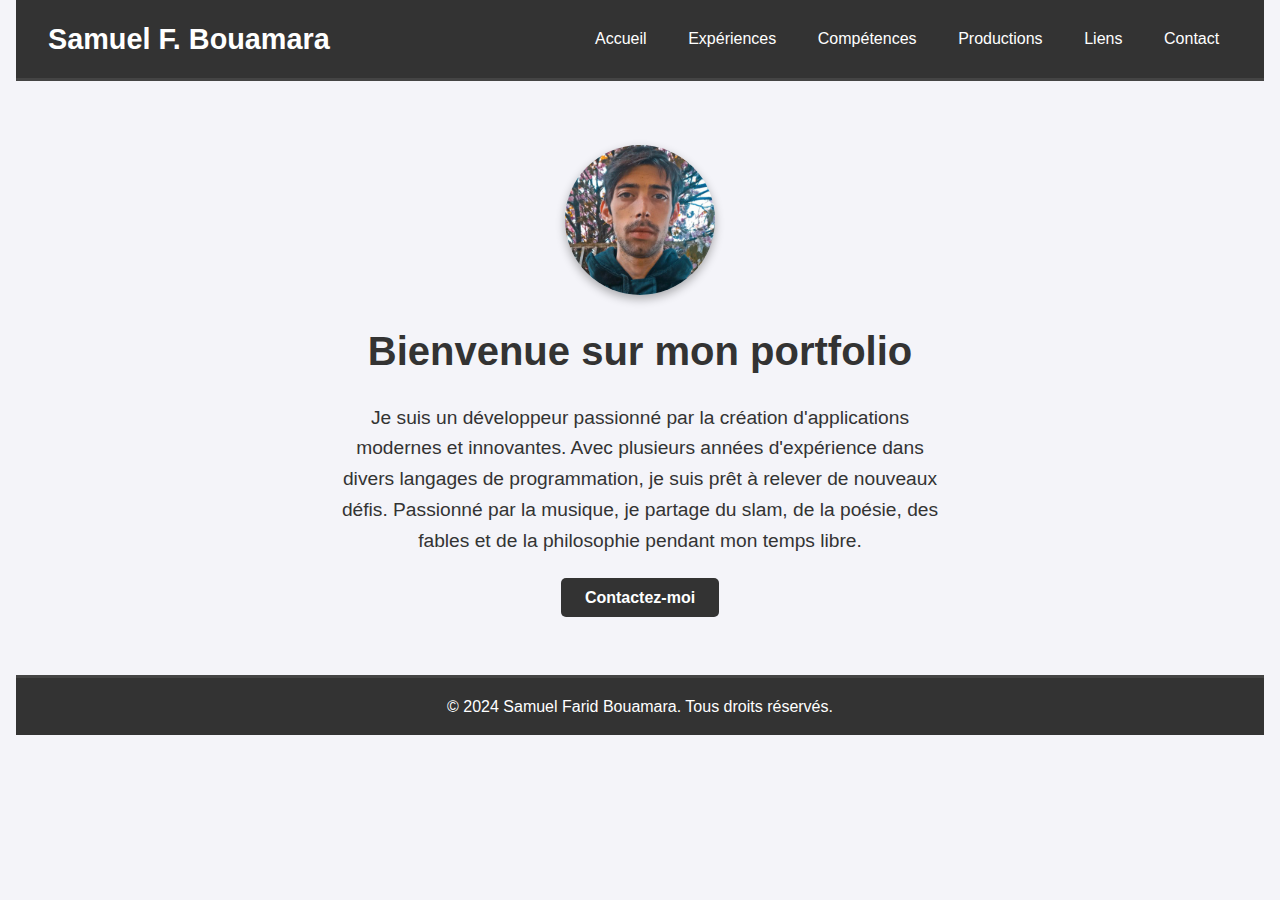
<file: index.html>
<!DOCTYPE html>
<html lang="fr">
<head>
    <meta charset="UTF-8">
    <meta name="viewport" content="width=device-width, initial-scale=1.0">
    <title>Samuel F. Bouamara</title>
    <link rel="stylesheet" href="styles.css">
</head>
<body>
    <!-- En-tête avec le logo et le menu de navigation -->
    <header>
        <div class="logo">Samuel F. Bouamara</div>
        <nav>
            <ul>
                <li><a href="./index.html">Accueil</a></li>
                <li><a href="./experiences.html">Expériences</a></li>
                <li><a href="./competences.html">Compétences</a></li>
                <li><a href="./productions.html">Productions</a></li>
                <li><a href="./liens.html">Liens</a></li>
                <li><a href="./contact.html">Contact</a></li>
            </ul>
        </nav>
    </header>

    <main>
        <!-- Section Accueil -->
        <section id="accueil">
            <div class="hero">
                <img src="Samuel.jpeg" alt="Photo de profil" class="profile-img">
                <h1>Bienvenue sur mon portfolio</h1>
                <p>Je suis un développeur passionné par la création d'applications modernes et innovantes. Avec plusieurs années d'expérience dans divers langages de programmation, je suis prêt à relever de nouveaux défis. Passionné par la musique, je partage du slam, de la poésie, des fables et de la philosophie pendant mon temps libre.</p>
                <a href="./contact.html" class="cta">Contactez-moi</a>
            </div>
        </section>
    </main>

    <!-- Pied de page avec le copyright -->
    <footer>
        <p>&copy; 2024 Samuel Farid Bouamara. Tous droits réservés.</p>
    </footer>
</body>
</html>
</file>
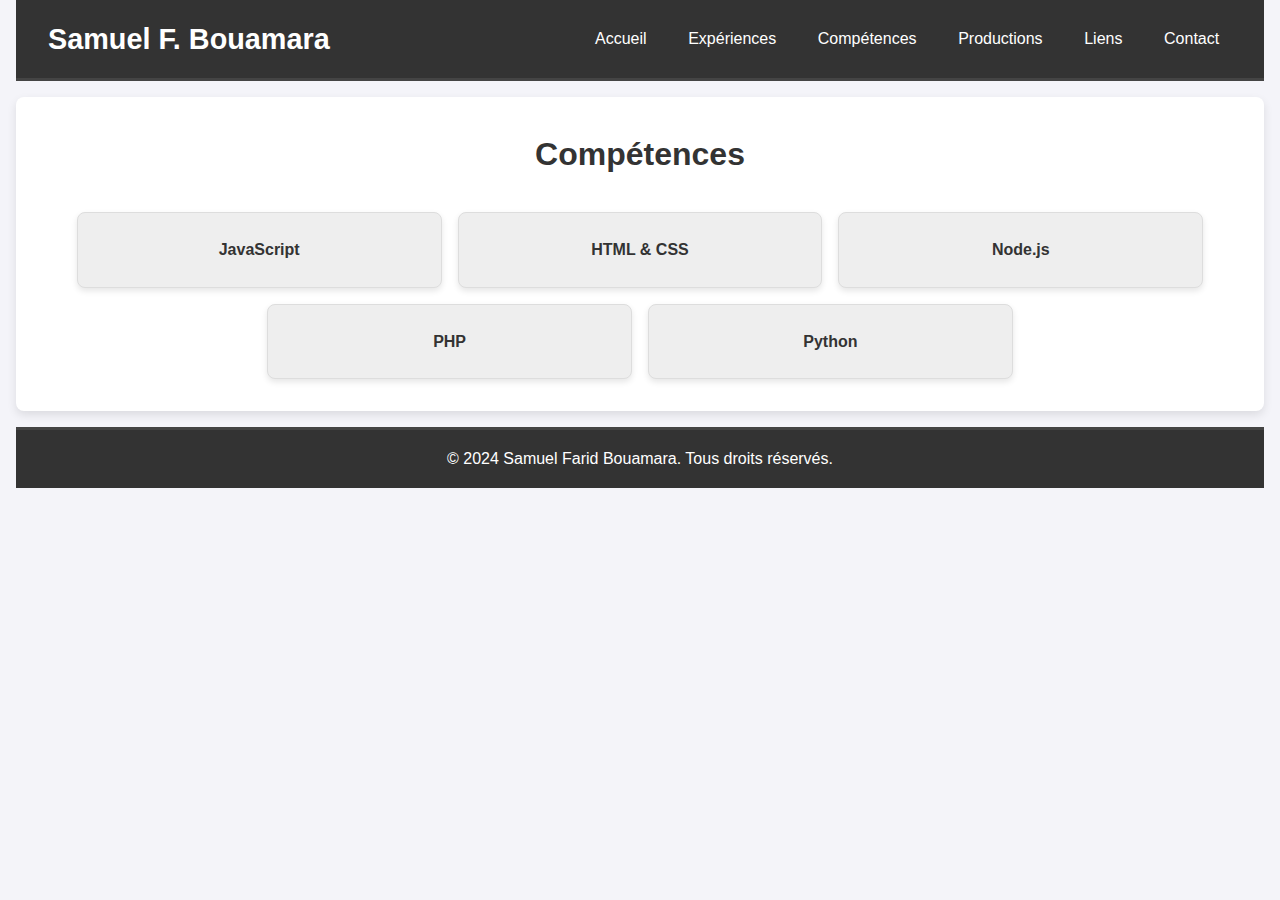
<file: competences.html>
<!DOCTYPE html>
<html lang="fr">
<head>
    <meta charset="UTF-8">
    <meta name="viewport" content="width=device-width, initial-scale=1.0">
    <title>Samuel Bouamara</title>
    <link rel="stylesheet" href="styles.css">
</head>
<body>
    <!-- En-tête avec le logo et le menu de navigation -->
    <header>
        <div class="logo">Samuel F. Bouamara</div>
        <nav>
            <ul>
                <li><a href="./index.html">Accueil</a></li>
                <li><a href="./experiences.html">Expériences</a></li>
                <li><a href="./competences.html">Compétences</a></li>
                <li><a href="./productions.html">Productions</a></li>
                <li><a href="./liens.html">Liens</a></li>
                <li><a href="./contact.html">Contact</a></li>
            </ul>
        </nav>
    </header>
    
    <main>

        <!-- Section Compétences -->
        <section id="competences">
            <h2>Compétences</h2>
            <div class="skills">
                <div class="skill-item">JavaScript</div>
                <div class="skill-item">HTML & CSS</div>
                <div class="skill-item">Node.js</div>
                <div class="skill-item">PHP</div>
                <div class="skill-item">Python</div>
            </div>
        </section>
	</main>

    <!-- Pied de page avec le copyright -->
    <footer>
        <p>&copy; 2024 Samuel Farid Bouamara. Tous droits réservés.</p>
    </footer>
</body>
</html>
</file>
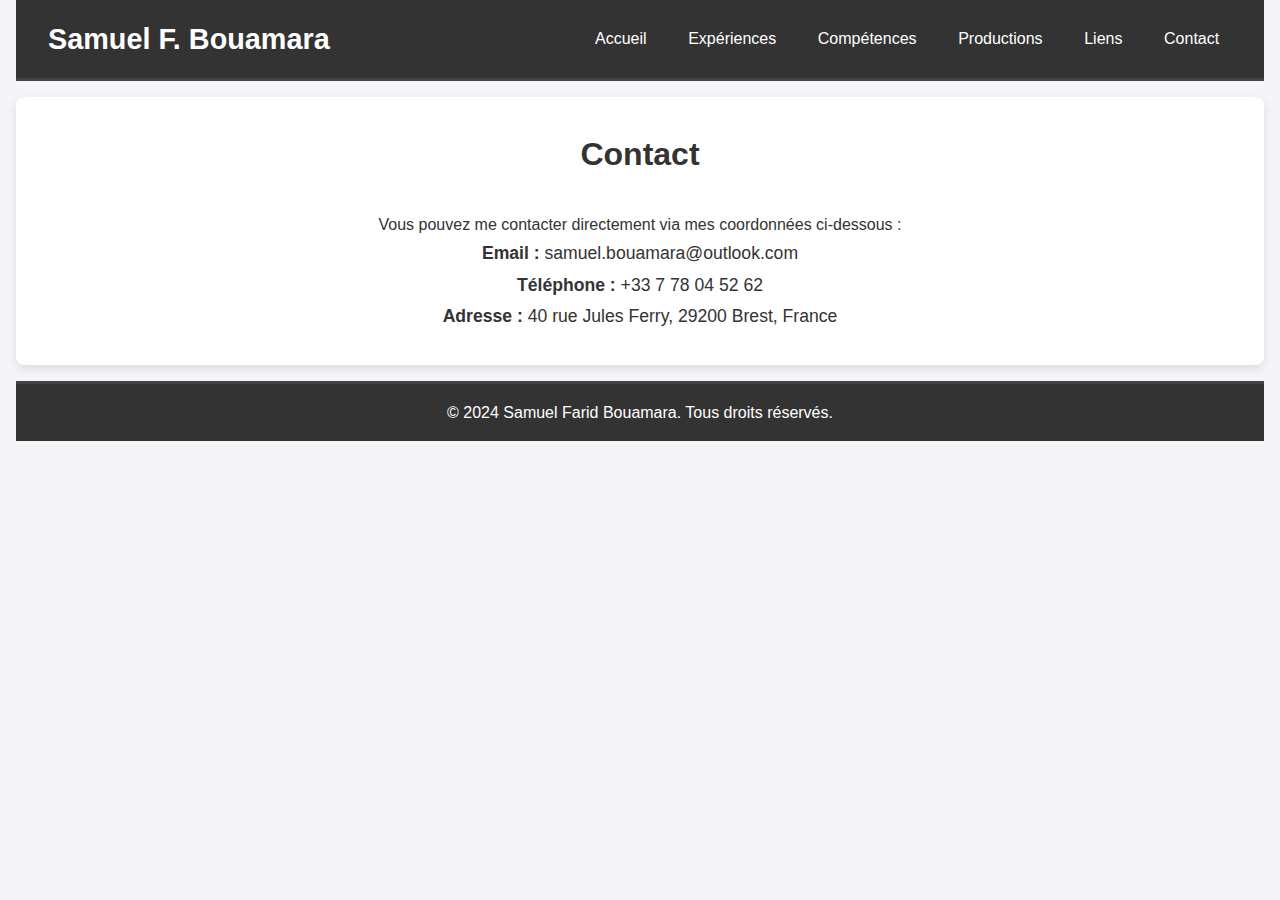
<file: contact.html>
<!DOCTYPE html>
<html lang="fr">
<head>
    <meta charset="UTF-8">
    <meta name="viewport" content="width=device-width, initial-scale=1.0">
    <title>Samuel Bouamara</title>
    <link rel="stylesheet" href="styles.css">
</head>
<body>
    <!-- En-tête avec le logo et le menu de navigation -->
    <header>
        <div class="logo">Samuel F. Bouamara</div>
        <nav>
            <ul>
                <li><a href="./index.html">Accueil</a></li>
                <li><a href="./experiences.html">Expériences</a></li>
                <li><a href="./competences.html">Compétences</a></li>
                <li><a href="./productions.html">Productions</a></li>
                <li><a href="./liens.html">Liens</a></li>
                <li><a href="./contact.html">Contact</a></li>
            </ul>
        </nav>
    </header>

    <main>
        <!-- Section Contact -->
        <section id="contact">
            <h2>Contact</h2>
            <p>Vous pouvez me contacter directement via mes coordonnées ci-dessous :</p>
            <div class="contact-info">
                <p><strong>Email :</strong> samuel.bouamara@outlook.com</p>
                <p><strong>Téléphone :</strong> +33 7 78 04 52 62</p>
                <p><strong>Adresse :</strong> 40 rue Jules Ferry, 29200 Brest, France</p>
            </div>
        </section>
    </main>

    <!-- Pied de page avec le copyright -->
    <footer>
        <p>&copy; 2024 Samuel Farid Bouamara. Tous droits réservés.</p>
    </footer>
</body>
</html>
</file>
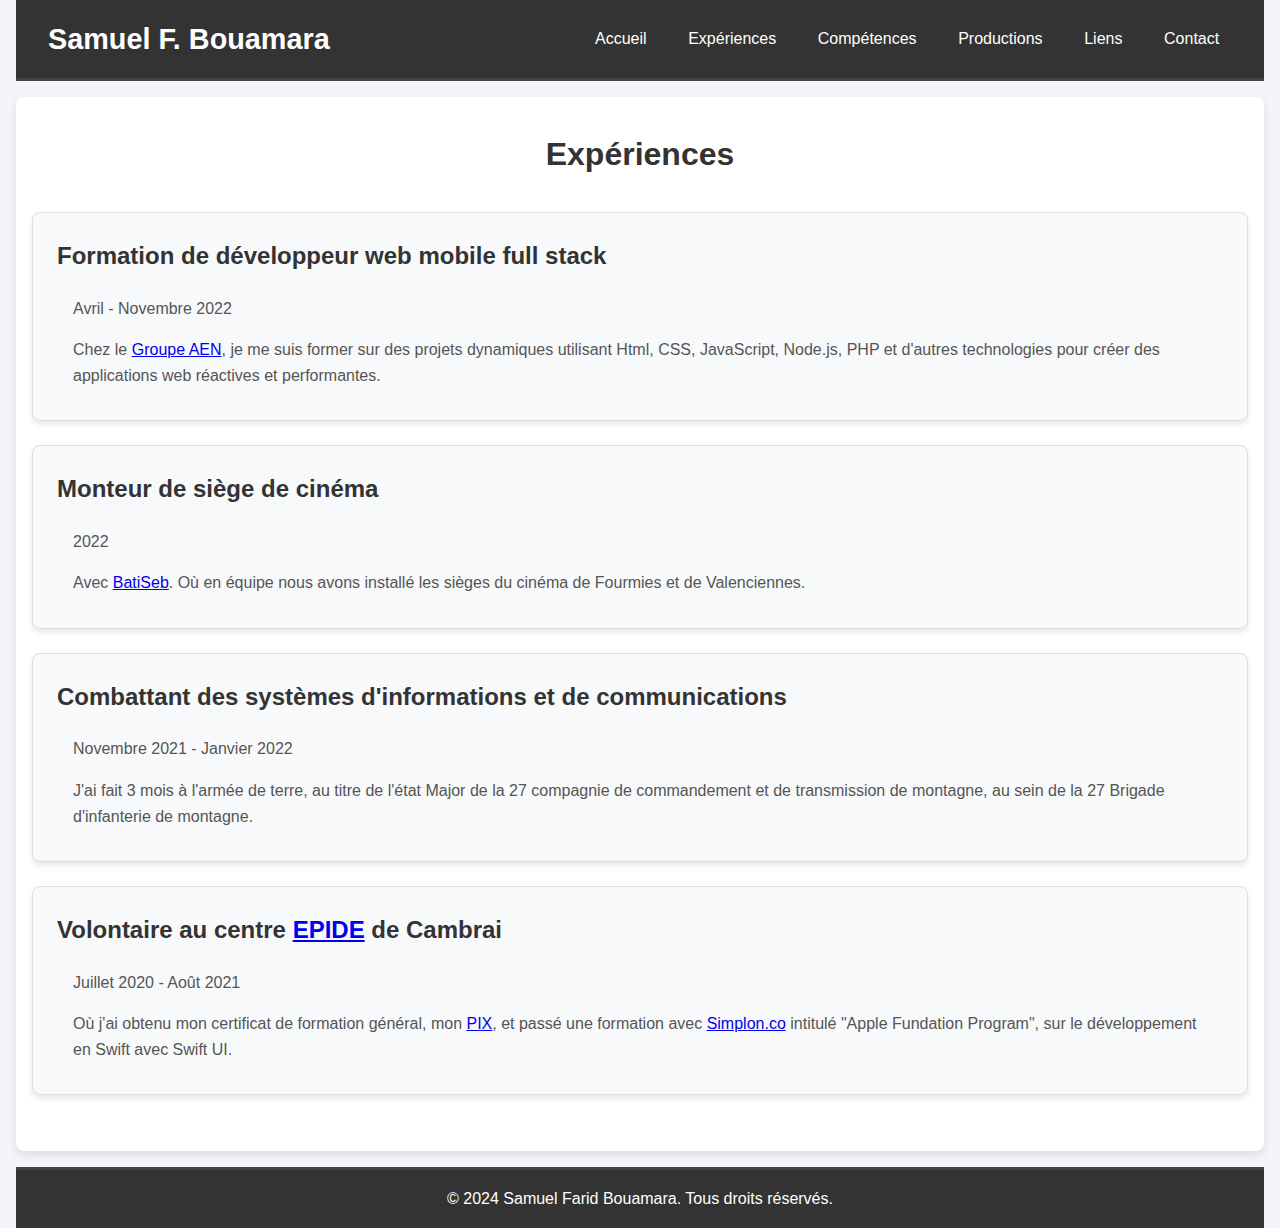
<file: experiences.html>
<!DOCTYPE html>
<html lang="fr">
<head>
    <meta charset="UTF-8">
    <meta name="viewport" content="width=device-width, initial-scale=1.0">
    <title>Samuel Bouamara</title>
    <link rel="stylesheet" href="styles.css">
</head>
<body>
    <!-- En-tête avec le logo et le menu de navigation -->
    <header>
        <div class="logo">Samuel F. Bouamara</div>
        <nav>
            <ul>
                <li><a href="./index.html">Accueil</a></li>
                <li><a href="./experiences.html">Expériences</a></li>
                <li><a href="./competences.html">Compétences</a></li>
                <li><a href="./productions.html">Productions</a></li>
                <li><a href="./liens.html">Liens</a></li>
                <li><a href="./contact.html">Contact</a></li>
            </ul>
        </nav>
    </header>

    <main>

        <!-- Section Expériences -->
        <section id="experience">
            <h2>Expériences</h2>
            <div class="experience-item">
                <h3>Formation de développeur web mobile full stack</h3>
                <p>Avril - Novembre 2022</p>
                <p>Chez le <a href="https://www.studyadvisor.fr/ecoles/groupe-aen-campus-les-sables-d-olonne/formations">Groupe AEN</a>, je me suis former sur des projets dynamiques utilisant Html, CSS, JavaScript, Node.js, PHP et d'autres technologies pour créer des applications web réactives et performantes.</p>
            </div>
            <div class="experience-item">
                <h3>Monteur de siège de cinéma </h3>
                <p>2022</p>
                <p>Avec <a href="https://www.batiseb.fr/">BatiSeb</a>. Où en équipe nous avons installé les sièges du cinéma de Fourmies et de Valenciennes.</p>
            </div>
            <div class="experience-item">
                <h3>Combattant des systèmes d'informations et de communications</h3>
                <p>Novembre 2021 - Janvier 2022</p>
                <p>J'ai fait 3 mois à l'armée de terre, au titre de l'état Major de la 27 compagnie de commandement et de transmission de montagne, au sein de la 27 Brigade d'infanterie de montagne.</p>
            </div>
            <div class="experience-item">
                <h3>Volontaire au centre <a href="https://www.epide.fr/">EPIDE</a> de Cambrai</h3>
                <p>Juillet 2020 - Août 2021</p>
                <p>Où j'ai obtenu mon certificat de formation général, mon <a href="https://pix.fr/">PIX</a>, et passé une formation avec <a href="https://www.simplon.co/">Simplon.co</a> intitulé "Apple Fundation Program", sur le développement en Swift avec Swift UI.</p>
            </div>
        </section>

    <!-- Pied de page avec le copyright -->
    <footer>
        <p>&copy; 2024 Samuel Farid Bouamara. Tous droits réservés.</p>
    </footer>
</body>
</html>
</file>
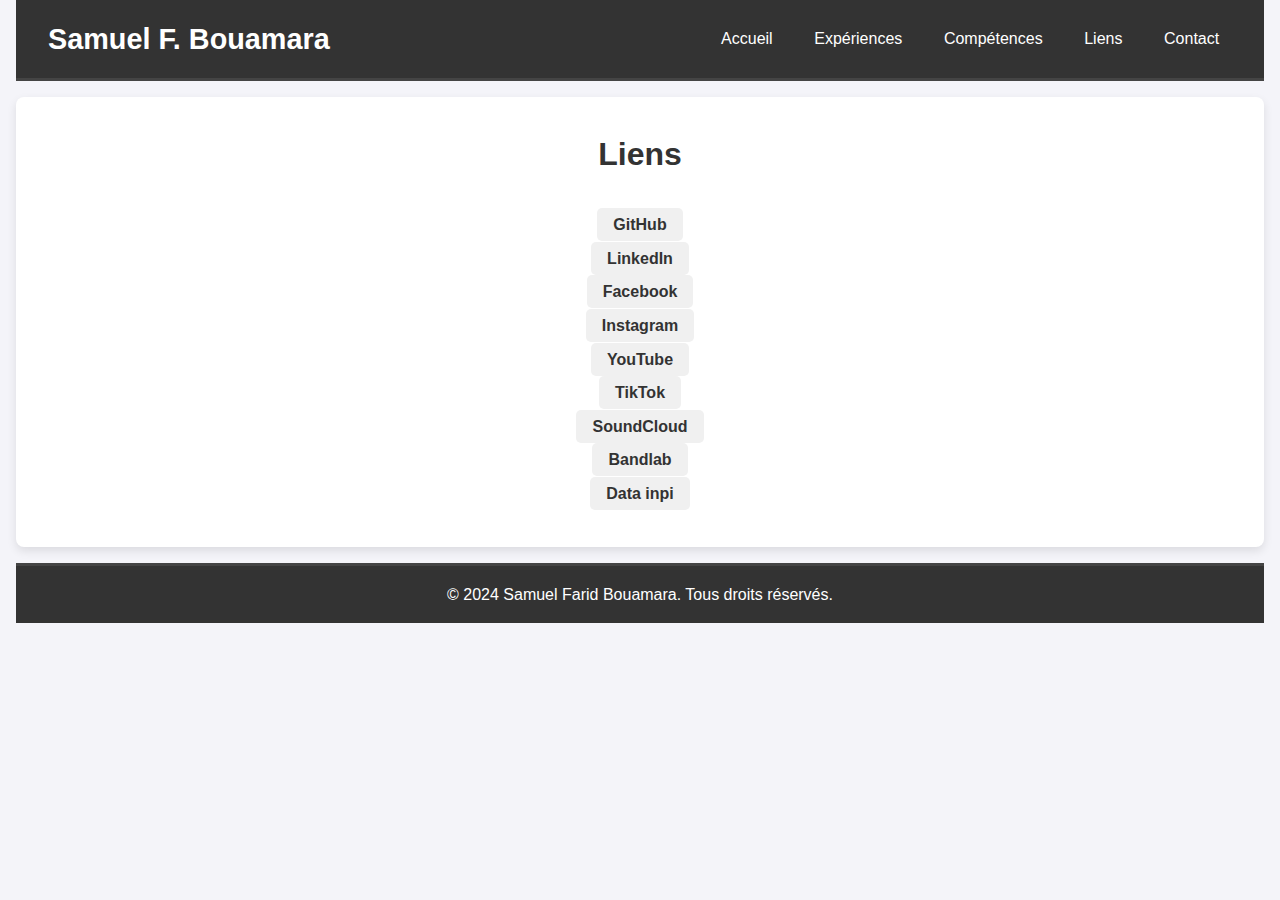
<file: liens.html>
<!DOCTYPE html>
<html lang="fr">
<head>
    <meta charset="UTF-8">
    <meta name="viewport" content="width=device-width, initial-scale=1.0">
    <title>Samuel Bouamara</title>
    <link rel="stylesheet" href="styles.css">
</head>
<body>
    <!-- En-tête avec le logo et le menu de navigation -->
    <header>
        <div class="logo">Samuel F. Bouamara</div>
        <nav>
            <ul>
                <li><a href="./index.html">Accueil</a></li>
                <li><a href="./experiences.html">Expériences</a></li>
                <li><a href="./competences.html">Compétences</a></li>
                <li><a href="./liens.html">Liens</a></li>
                <li><a href="./contact.html">Contact</a></li>
            </ul>
        </nav>
    </header>

    <main>

        <!-- Section Liens -->
        <section id="liens">
            <h2>Liens</h2>
            <ul>
                <li><a href="https://github.com/NoKingStudio" target="_blank">GitHub</a></li>
                <li><a href="https://fr.linkedin.com/in/samuel-bouamara-684918192" target="_blank">LinkedIn</a></li>
                <li><a href=https://www.facebook.com/saura.rofocal.3" target="_blank">Facebook</a></li>
                <li><a href="https://www.instagram.com/onefoxmusic/profilecard/?igsh=MTNiM3Vmbm1rMHhtcg==" target="_blank">Instagram</a></li>
                <li><a href="https://youtube.com/@onefoxmusic?si=8eS8HBkENxDy8DQ2" target="_blank">YouTube</a></li>
                <li><a href="https://www.tiktok.com/@searchluminary?_t=8r0IQr2An6u&_r=1" target="_blank">TikTok</a></li>
                <li><a href="https://on.soundcloud.com/Quvme" target="_blank">SoundCloud</a></li>
                <li><a href="https://www.bandlab.com/onefoxbeats" target="_blank">Bandlab</a></li>
                <li><a href="https://data.inpi.fr/entreprises/980518641?q=Samuel%20Bouamara%20#980518641" target="_blank">Data inpi</a></li>
            </ul>
        </section>
    </main>

    <!-- Pied de page avec le copyright -->
    <footer>
        <p>&copy; 2024 Samuel Farid Bouamara. Tous droits réservés.</p>
    </footer>
</body>
</html>
</file>
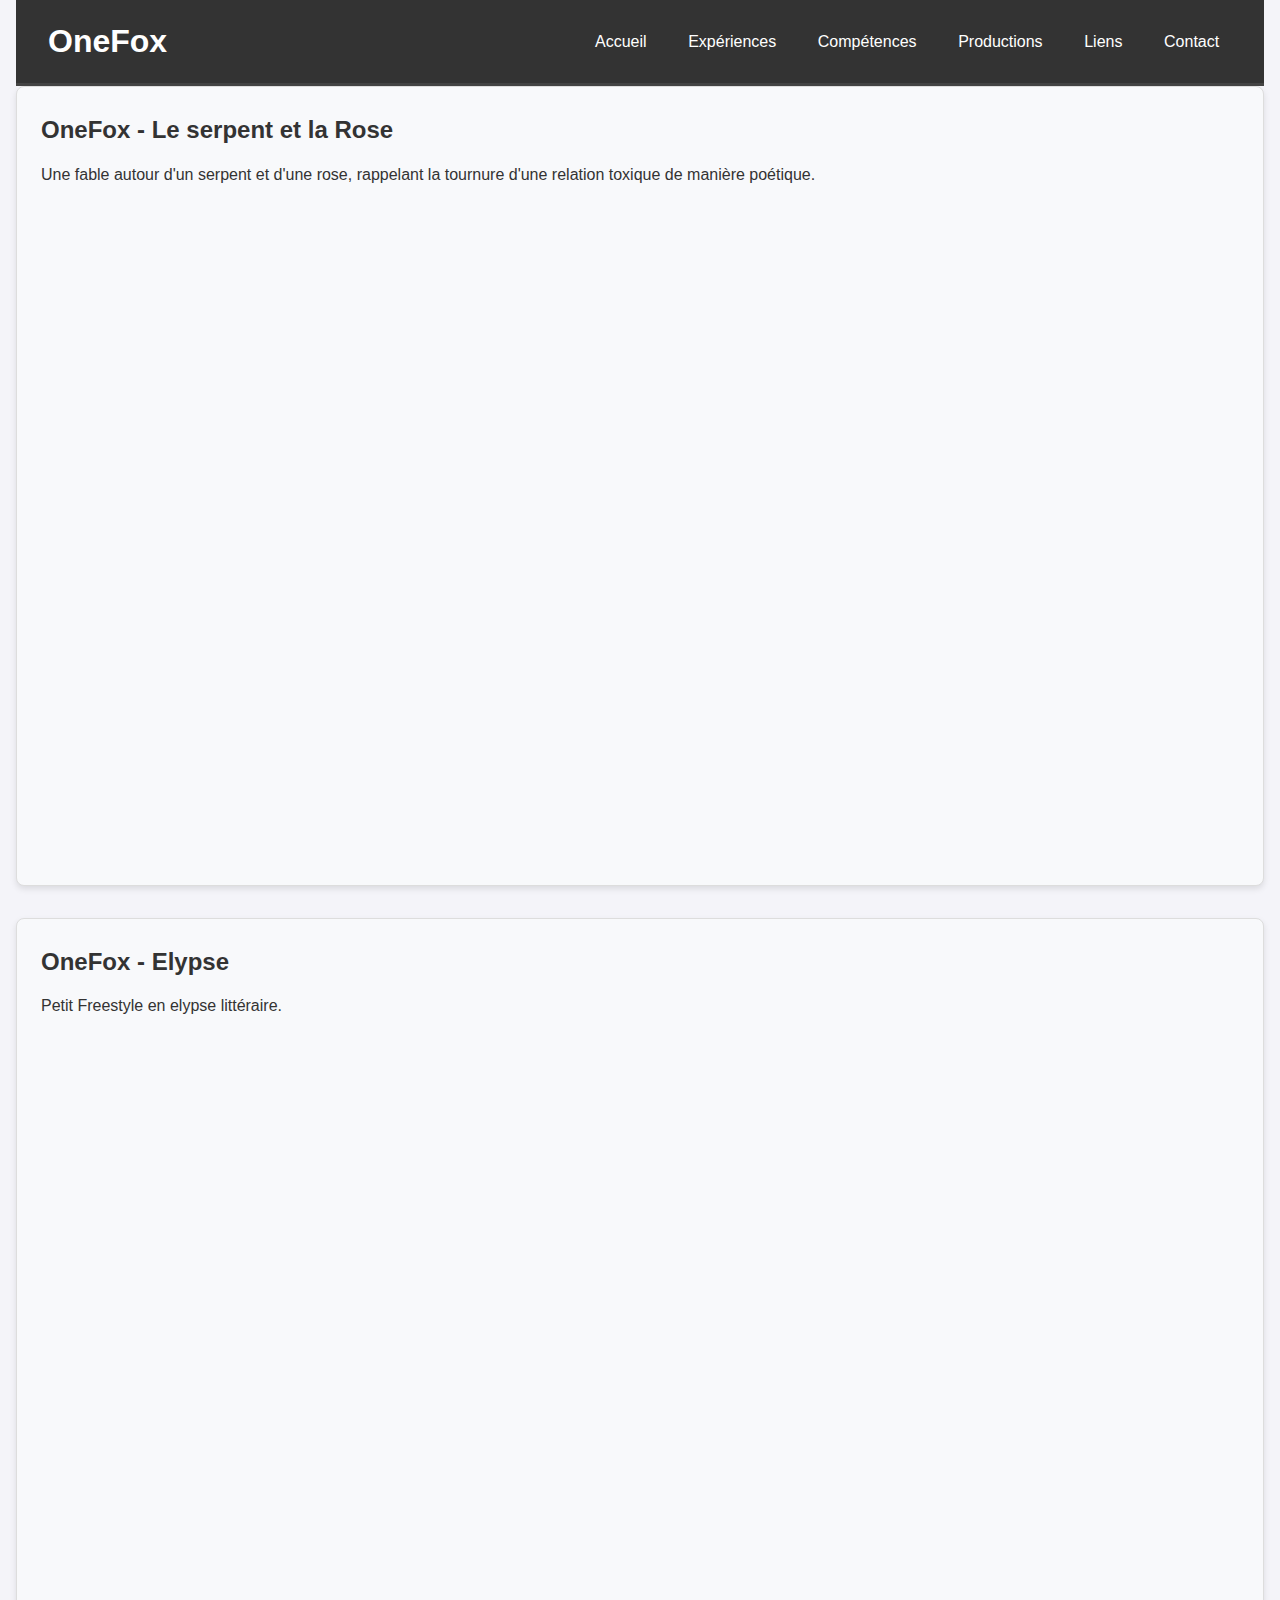
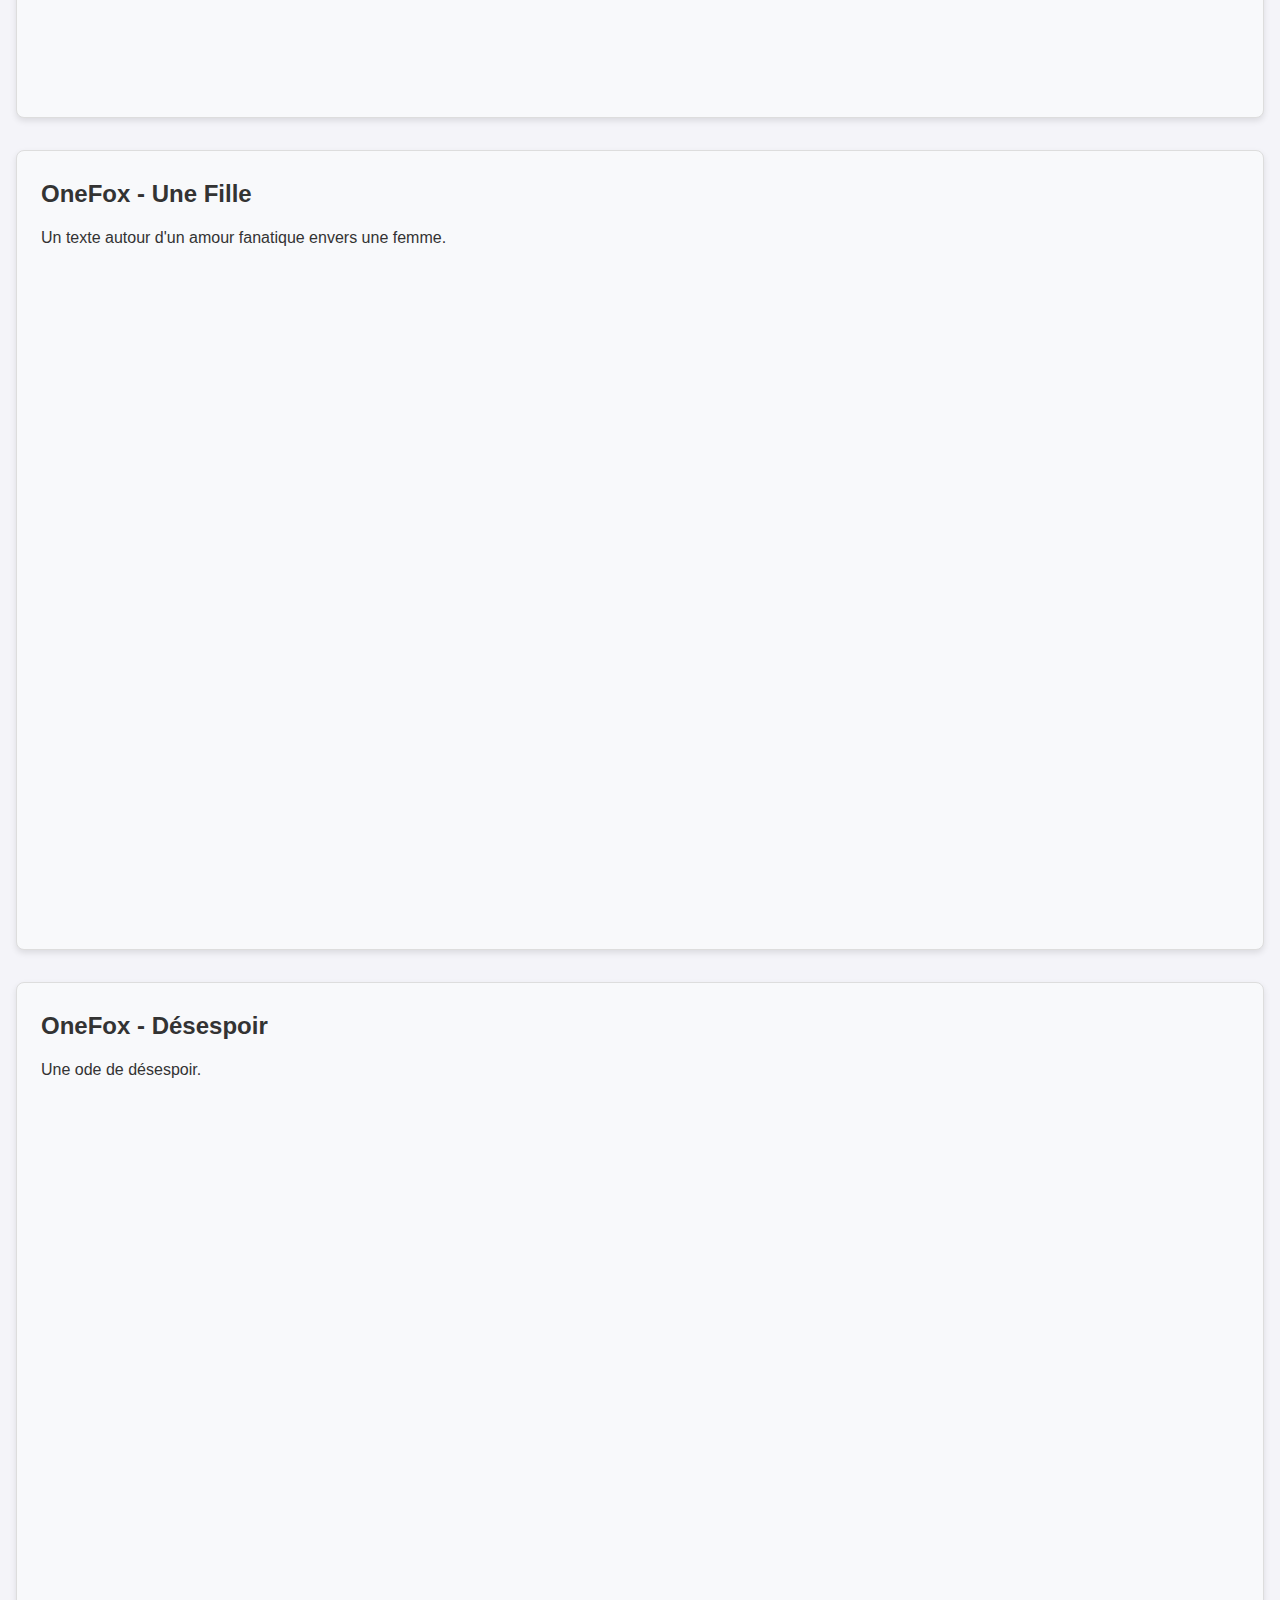
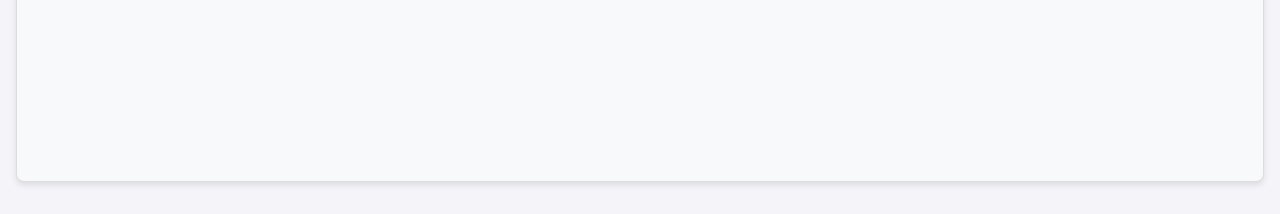
<file: productions.html>
<!DOCTYPE html>
<html lang="fr">
<head>
    <meta charset="UTF-8">
    <meta name="viewport" content="width=device-width, initial-scale=1.0">
    <link rel="stylesheet" href="styles.css">
    <title>Productions</title>
</head>
<body>
    <header>
        <h1>OneFox</h1>
        <nav>
            <ul>
                <li><a href="./index.html">Accueil</a></li>
                <li><a href="./experiences.html">Expériences</a></li>
                <li><a href="./competences.html">Compétences</a></li>
                <li><a href="./productions.html">Productions</a></li>
                <li><a href="./liens.html">Liens</a></li>
                <li><a href="./contact.html">Contact</a></li>
            </ul>
        </nav>
    </header>
    <main id="productions-list">
        <!-- Les productions seront insérées ici par JavaScript -->
    </main>
    <script>
        fetch('productions.json')
            .then(response => response.json())
            .then(data => {
                const productionsList = document.getElementById('productions-list');
                data.forEach(production => {
                    const productionItem = document.createElement('div');
                    productionItem.classList.add('production-item');
                    const videoId = new URL(production.youtubeLink).searchParams.get("v"); // Récupérer l'ID de la vidéo
                    productionItem.innerHTML = `
                        <h2>${production.title}</h2>
                        <p>${production.description}</p>
                        <div class="video-container">
                            <iframe src="https://www.youtube.com/embed/${videoId}" frameborder="0" allowfullscreen></iframe>
                        </div>
                    `;
                    productionsList.appendChild(productionItem);
                });
            })
            .catch(error => {
                console.error('Erreur lors du chargement des productions:', error);
            });
    </script>
</body>
</html>
</file>
<file: styles.css>
/* Styles généraux */
* {
    margin: 0;
    padding: 0;
    box-sizing: border-box;
    font-family: Arial, sans-serif;
}

body {
    line-height: 1.6;
    color: #333;
    background-color: #f4f4f9;
    padding: 0 1em;
}

/* En-tête */
header {
    display: flex;
    justify-content: space-between;
    align-items: center;
    padding: 1em 2em;
    background: #333;
    color: #fff;
    border-bottom: 3px solid #444;
}

header .logo {
    font-size: 1.8em;
    font-weight: bold;
}

header nav ul {
    display: flex;
    list-style: none;
}

header nav ul li {
    margin-left: 1em;
}

header nav ul li a {
    color: #fff;
    text-decoration: none;
    padding: 0.3em 0.8em;
    transition: color 0.3s ease, background-color 0.3s ease;
}

header nav ul li a:hover {
    color: #333;
    background-color: #fff;
    border-radius: 5px;
}

/* Section Accueil */
.hero {
    text-align: center;
    padding: 4em 0;
}

.profile-img {
    width: 150px;
    height: 150px;
    border-radius: 50%;
    margin-bottom: 1em;
    box-shadow: 0 4px 10px rgba(0, 0, 0, 0.3);
}

.hero h1 {
    font-size: 2.5em;
    margin-bottom: 0.5em;
}

.hero p {
    font-size: 1.2em;
    max-width: 600px;
    margin: 0 auto 1.5em;
}

.cta {
    padding: 0.7em 1.5em;
    background: #333;
    color: #fff;
    text-decoration: none;
    border-radius: 5px;
    font-weight: bold;
    transition: background 0.3s ease;
}

.cta:hover {
    background: #555;
}

/* Section Expériences */
#experience {
    padding: 2em 1em;
    margin: 1em 0;
    background: #fff;
    border-radius: 8px;
    box-shadow: 0 4px 10px rgba(0, 0, 0, 0.1);
}

#experience h2 {
    text-align: center;
    margin-bottom: 1em;
    font-size: 2em;
}

.experience-item {
    margin-bottom: 1.5em;
    padding: 1.5em;
    background: #f8f9fb;
    border: 1px solid #ddd;
    border-radius: 8px;
    box-shadow: 0 3px 6px rgba(0, 0, 0, 0.1);
}

.experience-item h3 {
    margin-bottom: 0.5em;
    color: #333;
    font-size: 1.5em;
}

.experience-item p {
    line-height: 1.6;
    padding: 0.5em 1em;
    color: #555;
}

/* Section Compétences */
#competences {
    padding: 2em 1em;
    margin: 1em 0;
    background: #fff;
    border-radius: 8px;
    box-shadow: 0 4px 10px rgba(0, 0, 0, 0.1);
}

#competences h2 {
    text-align: center;
    margin-bottom: 1em;
    font-size: 2em;
}

.skills {
    display: flex;
    flex-wrap: wrap;
    justify-content: center;
    gap: 1em;
}

.skill-item {
    background: #eee;
    padding: 1.5em;
    border: 1px solid #ddd;
    border-radius: 8px;
    box-shadow: 0 3px 6px rgba(0, 0, 0, 0.1);
    width: 30%;
    text-align: center;
    font-weight: bold;
    color: #333;
}

/* Section Liens */
#liens {
    padding: 2em 1em;
    text-align: center;
    background: #fff;
    border-radius: 8px;
    box-shadow: 0 4px 10px rgba(0, 0, 0, 0.1);
    margin: 1em 0;
}

#liens h2 {
    margin-bottom: 1em;
    font-size: 2em;
}

#liens ul {
    list-style: none;
    padding: 0;
}

#liens ul li {
    margin-bottom: 0.5em;
}

#liens ul li a {
    color: #333;
    text-decoration: none;
    font-weight: bold;
    padding: 0.5em 1em;
    background: #f0f0f0;
    border-radius: 5px;
    transition: background 0.3s ease;
}

#liens ul li a:hover {
    background: #e0e0e0;
}

/* Section Contact */
#contact {
    padding: 2em 1em;
    text-align: center;
    background: #fff;
    border-radius: 8px;
    box-shadow: 0 4px 10px rgba(0, 0, 0, 0.1);
    margin: 1em 0;
}

#contact h2 {
    margin-bottom: 1em;
    font-size: 2em;
}

#contact .contact-info {
    font-size: 1.1em;
    line-height: 1.8;
}

#contact strong {
    color: #333;
}

/* Pied de page */
footer {
    text-align: center;
    padding: 1em;
    background: #333;
    color: #fff;
    position: relative;
    bottom: 0;
    width: 100%;
    border-top: 3px solid #444;
}

/* Conteneur responsive pour les vidéos */
.video-container {
    position: relative;
    width: 100%;
    padding-bottom: 56.25%; /* 16:9 aspect ratio */
    height: 0;
    overflow: hidden;
}

.video-container iframe {
    position: absolute;
    top: 0;
    left: 0;
    width: 100%;
    height: 100%;
}

/* Styles pour les éléments de production */
.production-item {
    margin-bottom: 2em;
    padding: 1.5em;
    background: #f8f9fb;
    border: 1px solid #ddd;
    border-radius: 8px;
    box-shadow: 0 3px 6px rgba(0, 0, 0, 0.1);
}

.production-item h2 {
    margin-bottom: 0.5em;
    color: #333;
    font-size: 1.5em;
}

/* --- Styles Responsives --- */
@media (max-width: 768px) {
    header {
        flex-direction: column;
        padding: 1em;
    }

    header nav ul {
        flex-direction: column;
        align-items: center;
        margin-top: 1em;
    }

    header nav ul li {
        margin: 0.5em 0;
    }

    .skill-item {
        width: 80%;
    }

    #competences h2,
    #experience h2,
    #liens h2,
    #contact h2 {
        font-size: 1.8em;
    }

    .production-item {
        padding: 1em;
    }

    .production-item h2 {
        font-size: 1.4em;
    }

    /* Ajustements pour les vidéos */
    .video-container {
        padding-bottom: 75%; /* Aspect ratio 4:3 */
    }
}

@media (max-width: 480px) {
    header .logo {
        font-size: 1.5em;
    }

    .hero h1 {
        font-size: 2em;
    }

    .hero p {
        font-size: 1em;
    }

    .cta {
        padding: 0.5em 1em;
        font-size: 0.9em;
    }

    .skill-item {
        width: 100%;
    }

    #competences h2,
    #experience h2,
    #liens h2,
    #contact h2 {
        font-size: 1.6em;
    }
}

/* Conteneur responsive pour les vidéos */
.video-container {
    position: relative;
    width: 100%;
    padding-bottom: 56.25%; /* 16:9 aspect ratio */
    height: 0;
    overflow: hidden;
}

.video-container iframe {
    position: absolute;
    top: 0;
    left: 0;
    width: 100%;
    height: 100%;
}
</file>
